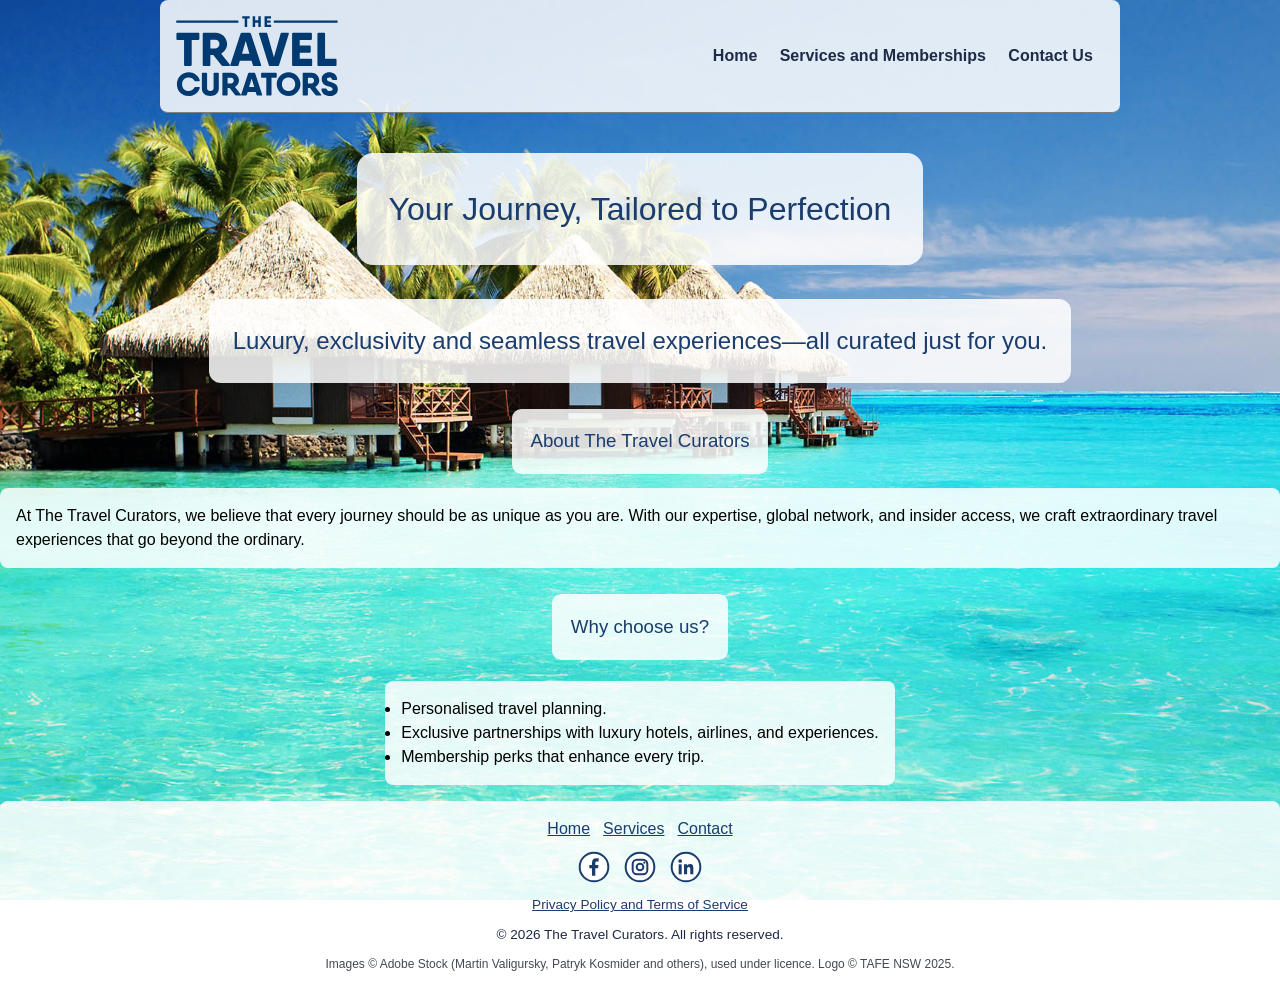
<file: index.html>
<!-- Thomas Darby -->
<!DOCTYPE html>
<html lang="en" class="home-page">
<head>
  <meta charset="UTF-8">
  <meta name="viewport" content="width=device-width, initial-scale=1">
  <title>The Travel Curators - Home</title>
  <link rel="stylesheet" href="css/style.css">
</head>
<body>

<header class="site-header">
  <a href="index.html">
    <img src="images/TTC_logo-SVG.svg" alt="The Travel Curators Logo">
  </a>
  <nav class="navigation">
    <a class="navigation-link" href="index.html">Home</a>
    <a class="navigation-link" href="services.html">Services and Memberships</a>
    <a class="navigation-link" href="contact.html">Contact Us</a>
  </nav>
</header>

<h1>Your Journey, Tailored to Perfection</h1>
<h2>Luxury, exclusivity and seamless travel experiences&mdash;all curated just for you.</h2>

<h3>About The Travel Curators</h3>
<p>At The Travel Curators, we believe that every journey should be as unique as you are. With our expertise, global network, and insider access, we craft extraordinary travel experiences that go beyond the ordinary.</p>

<h3>Why choose us?</h3>
<ul>
  <li>Personalised travel planning.</li>
  <li>Exclusive partnerships with luxury hotels, airlines, and experiences.</li>
  <li>Membership perks that enhance every trip.</li>
</ul>

<footer class="site-footer">
  <a href="index.html">Home</a> |
  <a href="services.html">Services</a> |
  <a href="contact.html">Contact</a>

  <div class="social-links">
    <a href="https://www.facebook.com/" target="_blank" rel="noopener" aria-label="Facebook">
      <img src="images/facebook.svg" alt="Facebook" width="32" height="32">
    </a>
    <a href="https://www.instagram.com/" target="_blank" rel="noopener" aria-label="Instagram">
      <img src="images/instagram.svg" alt="Instagram" width="32" height="32">
    </a>
    <a href="https://www.linkedin.com/" target="_blank" rel="noopener" aria-label="LinkedIn">
      <img src="images/linkedin.svg" alt="LinkedIn" width="32" height="32">
    </a>
  </div>

  <p class="footer-legal">
    <a href="docs/TTC_Privacy-Policy.pdf" target="_blank" rel="noopener">
      Privacy Policy and Terms of Service
    </a>
  </p>
  <p class="copyright">&copy; 2026 The Travel Curators. All rights reserved.</p>
  <p class="credits">Images &copy; Adobe Stock (Martin Valigursky, Patryk Kosmider and others), used under licence. Logo &copy; TAFE NSW 2025.</p>
</footer>

</body>
</html>
</file>
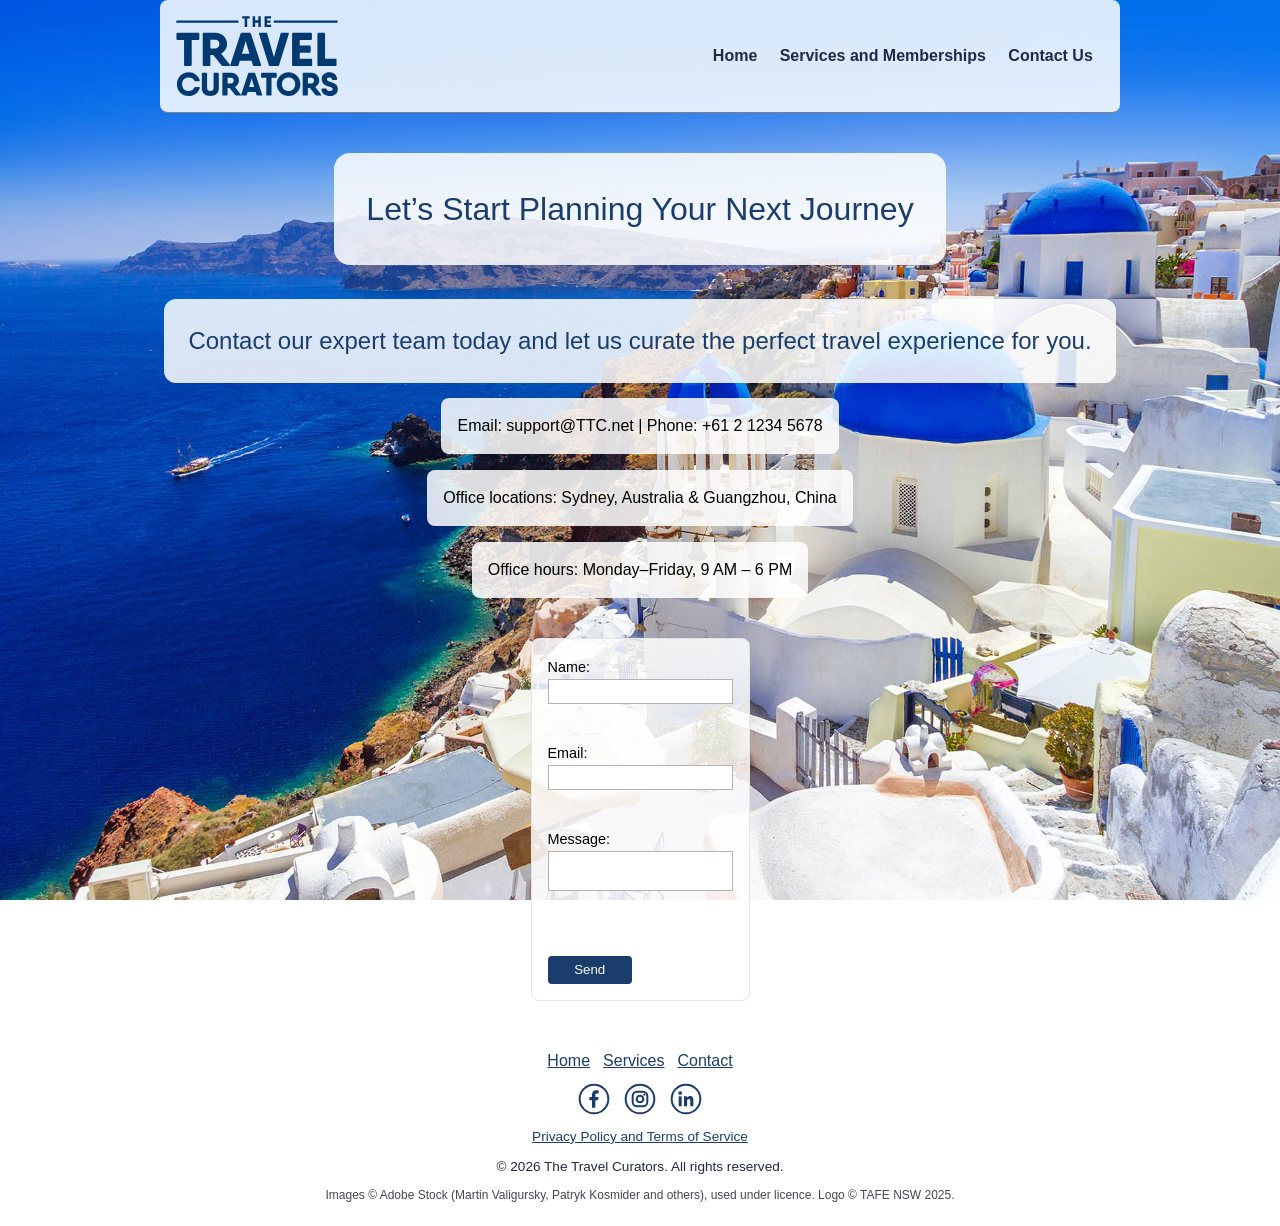
<file: contact.html>
<!-- Thomas Darby -->
<!DOCTYPE html>
<html lang="en" class="contact-page">
<head>
  <meta charset="UTF-8">
  <meta name="viewport" content="width=device-width, initial-scale=1">
  <title>The Travel Curators - Contact Us</title>
  <link rel="stylesheet" href="css/style.css">
</head>
<body>

<header class="site-header">
  <a href="index.html">
    <img src="images/TTC_logo-SVG.svg" alt="The Travel Curators Logo">
  </a>
  <nav class="navigation">
    <a class="navigation-link" href="index.html">Home</a>
    <a class="navigation-link" href="services.html">Services and Memberships</a>
    <a class="navigation-link" href="contact.html">Contact Us</a>
  </nav>
</header>

<h1>Let&rsquo;s Start Planning Your Next Journey</h1>
<h2>Contact our expert team today and let us curate the perfect travel experience for you.</h2>

<p>Email: support@TTC.net | Phone: +61 2 1234 5678</p>
<p>Office locations: Sydney, Australia &amp; Guangzhou, China</p>
<p>Office hours: Monday&ndash;Friday, 9 AM &ndash; 6 PM</p>

<form action="#" method="post">
  <label for="name">Name:</label><br>
  <input type="text" id="name" name="name"><br><br>

  <label for="email">Email:</label><br>
  <input type="email" id="email" name="email"><br><br>

  <label for="message">Message:</label><br>
  <textarea id="message" name="message"></textarea><br><br>

  <input type="submit" value="Send">
</form>

<footer class="site-footer">
  <a href="index.html">Home</a> |
  <a href="services.html">Services</a> |
  <a href="contact.html">Contact</a>

  <div class="social-links">
    <a href="https://www.facebook.com/" target="_blank" rel="noopener" aria-label="Facebook">
      <img src="images/facebook.svg" alt="Facebook" width="32" height="32">
    </a>
    <a href="https://www.instagram.com/" target="_blank" rel="noopener" aria-label="Instagram">
      <img src="images/instagram.svg" alt="Instagram" width="32" height="32">
    </a>
    <a href="https://www.linkedin.com/" target="_blank" rel="noopener" aria-label="LinkedIn">
      <img src="images/linkedin.svg" alt="LinkedIn" width="32" height="32">
    </a>
  </div>

  <p class="footer-legal">
    <a href="docs/TTC_Privacy-Policy.pdf" target="_blank" rel="noopener">
      Privacy Policy and Terms of Service
    </a>
  </p>
  <p class="copyright">&copy; 2026 The Travel Curators. All rights reserved.</p>
  <p class="credits">Images &copy; Adobe Stock (Martin Valigursky, Patryk Kosmider and others), used under licence. Logo &copy; TAFE NSW 2025.</p>
</footer>

</body>
</html>
</file>
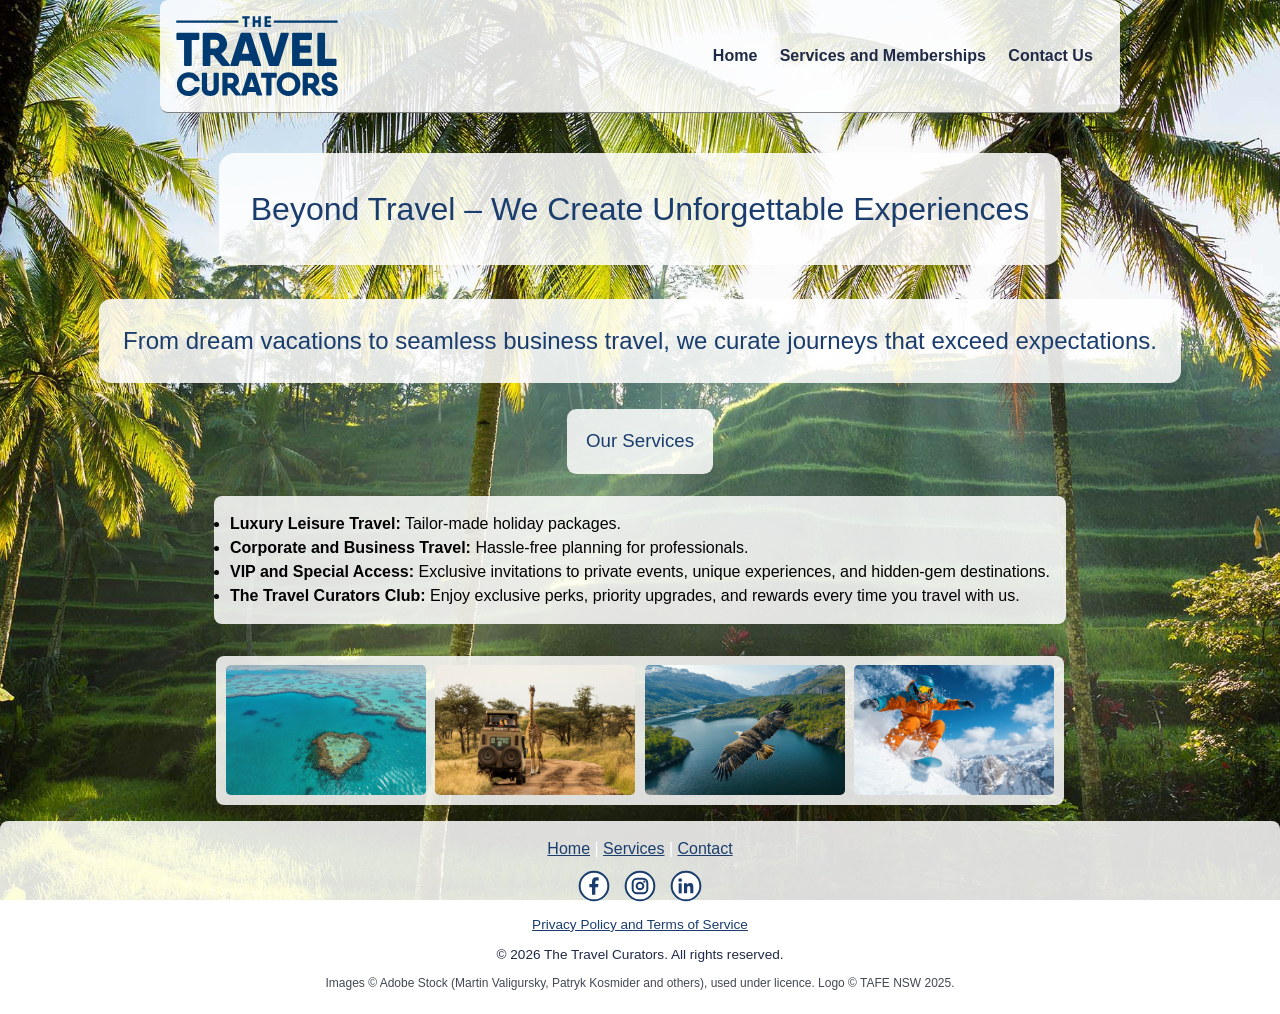
<file: services.html>
<!-- Thomas Darby -->
<!DOCTYPE html>
<html lang="en" class="services-page">
<head>
  <meta charset="UTF-8">
  <meta name="viewport" content="width=device-width, initial-scale=1">
  <title>The Travel Curators - Services and Memberships</title>
  <link rel="stylesheet" href="css/style.css">
</head>
<body>

<header class="site-header">
  <a href="index.html">
    <img src="images/TTC_logo-SVG.svg" alt="The Travel Curators Logo">
  </a>
  <nav class="navigation">
    <a class="navigation-link" href="index.html">Home</a>
    <a class="navigation-link" href="services.html">Services and Memberships</a>
    <a class="navigation-link" href="contact.html">Contact Us</a>
  </nav>
</header>

<h1>Beyond Travel &ndash; We Create Unforgettable Experiences</h1>
<h2>From dream vacations to seamless business travel, we curate journeys that exceed expectations.</h2>

<h3>Our Services</h3>
<ul>
  <li><strong>Luxury Leisure Travel:</strong> Tailor-made holiday packages.</li>
  <li><strong>Corporate and Business Travel:</strong> Hassle-free planning for professionals.</li>
  <li><strong>VIP and Special Access:</strong> Exclusive invitations to private events, unique experiences, and hidden-gem destinations.</li>
  <li><strong>The Travel Curators Club:</strong> Enjoy exclusive perks, priority upgrades, and rewards every time you travel with us.</li>
</ul>

<div class="gallery">
  <img src="images/AdobeStock_298155089.jpg" alt="Aerial view of the heart-shaped reef in turquoise water">
  <img src="images/AdobeStock_418041482.jpg" alt="Giraffe crossing a safari track beside a tour vehicle">
  <img src="images/AdobeStock_991079985.jpg" alt="Eagle flying over a mountain lake">
  <img src="images/AdobeStock_1087353328.jpg" alt="Snowboarder carving through fresh powder in the mountains">
</div>

<footer class="site-footer">
  <a href="index.html">Home</a> |
  <a href="services.html">Services</a> |
  <a href="contact.html">Contact</a>

  <div class="social-links">
    <a href="https://www.facebook.com/" target="_blank" rel="noopener" aria-label="Facebook">
      <img src="images/facebook.svg" alt="Facebook" width="32" height="32">
    </a>
    <a href="https://www.instagram.com/" target="_blank" rel="noopener" aria-label="Instagram">
      <img src="images/instagram.svg" alt="Instagram" width="32" height="32">
    </a>
    <a href="https://www.linkedin.com/" target="_blank" rel="noopener" aria-label="LinkedIn">
      <img src="images/linkedin.svg" alt="LinkedIn" width="32" height="32">
    </a>
  </div>

  <p class="footer-legal">
    <a href="docs/TTC_Privacy-Policy.pdf" target="_blank" rel="noopener">
      Privacy Policy and Terms of Service
    </a>
  </p>
  <p class="copyright">&copy; 2026 The Travel Curators. All rights reserved.</p>
  <p class="credits">Images &copy; Adobe Stock (Martin Valigursky, Patryk Kosmider and others), used under licence. Logo &copy; TAFE NSW 2025.</p>
</footer>

</body>
</html>
</file>
<file: css/style.css>
/* --- General site layout + default styling --- */

html, body {
    margin: 0;
    padding: 0;
}

body {
    min-height: 100vh;
    display: flex;
    flex-direction: column;
    align-items: center;
    line-height: 1.5;
    font-family: sans-serif;
}

* {
    box-sizing: border-box;
}

header, main {
    width: 100%;
    max-width: 960px;
    padding-left: 2em;
    padding-right: 2em;
}

header {
    border-bottom: 1px solid grey;
    margin-bottom: 0.5em;
    display: flex;
    align-items: center;
    justify-content: space-between;
}

/* --- LOGO FIX: SVG now visible --- */
.site-header img {
    height: 80px;   /* Adjust size here */
    width: auto;
    display: block;
}

/* --- Navigation --- */
.navigation {
    display: flex;
}

.navigation-link {
    color: #202945;
    padding: 0.7em;
    text-decoration: none;
    font-weight: bold;
}

.navigation-link:hover {
    color: #F3C300;
}

/* --- Footer --- */
footer {
    margin-top: auto;
    background-color: rgba(66, 73, 83, 0.8);
    align-self: stretch;
    text-align: center;
    padding-top: 1em;
    padding-bottom: 1em;
    color: white;
}

/* --- Heading colours --- */
h1, h2, h3, h4, h5, h6 {
    color: #1A3D6D;
    margin-top: 1em;
    margin-bottom: 0.3em;
    font-weight: normal;
}

p {
    margin-top: 0.5em;
    margin-bottom: 0.5em;
}

/* --- Table styling --- */
table {
    margin: 2em 0;
    border-collapse: collapse;
}

thead {
    background-color: #eaebf5;
}

th, td {
    border: 1px solid #d7d7d7;
    padding: 0.5em 0.8em;
    text-align: left;
}

/* --- Form styling --- */
form {
    max-width: 40em;
    border: 1px solid #e5e5e5;
    padding: 1.5em;
    margin: 2em 0;
    background-color: rgba(255, 255, 255, 0.85);
}

label {
    font-size: 0.9em;
}

input[type='text'], input[type='email'], textarea {
    border-style: solid;
    border-width: 1px;
    border-color: #b3b3b3;
    width: 100%;
    margin-bottom: 1em;
    padding: 0.3em;
}

textarea {
    resize: none;
}

input[type='submit'] {
    width: auto;
    padding: 0.5em 2em;
    background-color: #1A3D6D;
    color: white;
    border-style: none;
    border-radius: 0.3em;
    margin: 1.5em 0 0 0;
}

/* --- Full-page background images (Firefox-compatible) --- */

html.home-page,
html.services-page,
html.contact-page {
    background-size: cover;
    background-position: center;
    background-repeat: no-repeat;
    background-attachment: fixed;
}

/* Individual page backgrounds */
html.home-page {
    background-image: url("../images/AdobeStock_39219837.jpeg");
}

html.services-page {
    background-image: url("../images/AdobeStock_63511291.jpg");
}

html.contact-page {
    background-image: url("../images/AdobeStock_134362781.jpg");
}

/* --- Make content readable on top of background --- */
header, footer, h1, h2, h3, p, ul, table, form {
    background-color: rgba(255, 255, 255, 0.85);
    border-radius: 0.5em;
    padding: 1em;
}

/* --- Footer additions: social icons, legal link, copyright, credits --- */
footer a {
    color: #1A3D6D;
}

footer p {
    background-color: transparent;
    padding: 0.2em;
    margin: 0.3em 0;
    color: #202945;
    font-size: 0.85em;
}

footer .credits {
    font-size: 0.75em;
    color: #424953;
}

.social-links {
    display: flex;
    justify-content: center;
    gap: 14px;
    margin: 0.6em 0;
}

.social-links img {
    display: block;
}

/* --- Services page image gallery --- */
.gallery {
    display: flex;
    flex-wrap: wrap;
    justify-content: center;
    gap: 0.6em;
    margin: 1em 0;
    padding: 0.6em;
    background-color: rgba(255, 255, 255, 0.85);
    border-radius: 0.5em;
}

.gallery img {
    width: 200px;
    height: 130px;
    object-fit: cover;
    border-radius: 0.3em;
}
</file>
